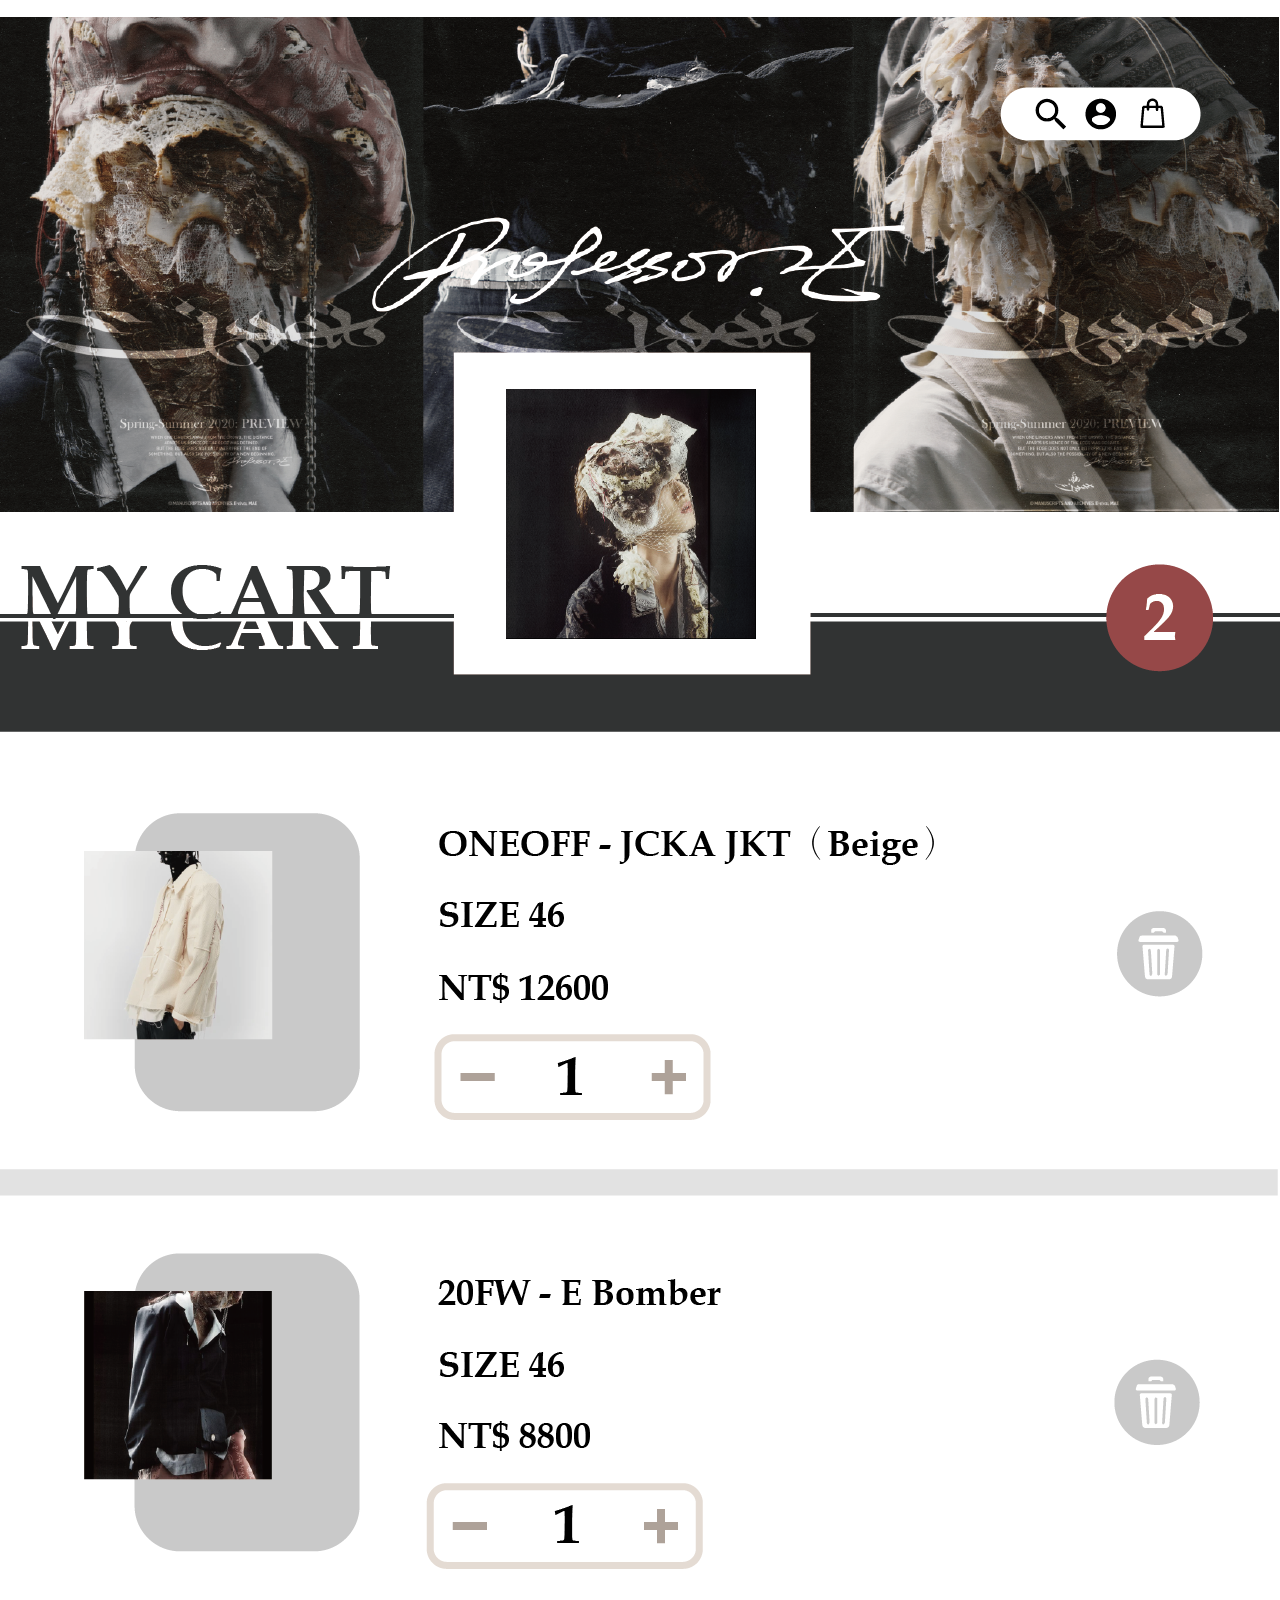
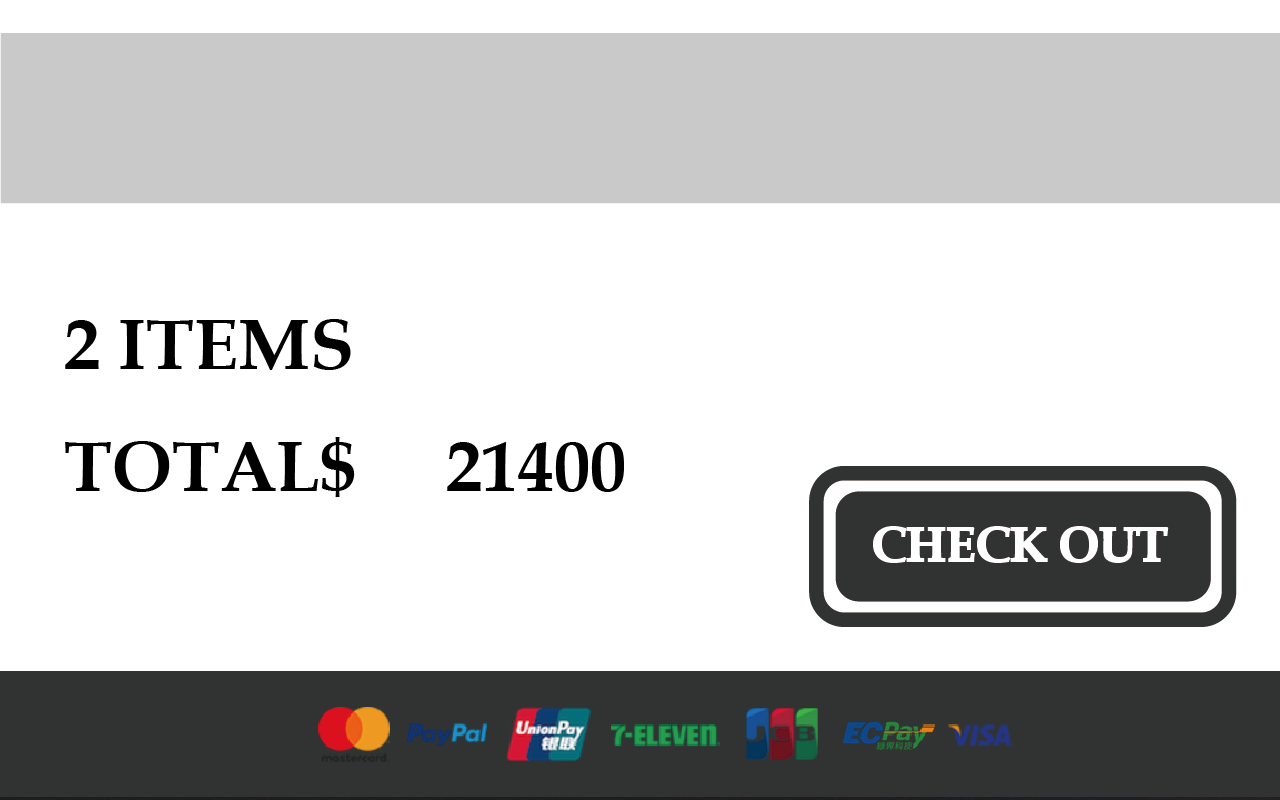
<file: car.html>
<!DOCTYPE html>
<html lang="zh-TW">
<head>
	<meta charset="UTF-8">
	<!-- 手機版縮放 -->
	<meta name="viewport" content="width=device-width, initial-scale=1" >
	<title>Professor.E</title>
	<!-- css連結 -->
	<link rel="stylesheet" href="css/car.css">
	<link rel="stylesheet" href="css/bootstrap.min.css">
	
</head>
<body>
	<main>
		<div class="L">
			<div>
				<img src="img/car1_L.png" alt="bg_L" class="bg_L" width="1292" height="2383">
			</div>
			<div>
				<div class="center"><a class="buttonA_L" href="index.html"><img src="img/shop_button1_L.png" alt="button1_L" width="250" height="250"></a></div>
			</div>
			<div>
				<img src="img/index_toolbar_L.png" alt="toolbar_L" class="toolbar_L" width="201" height="54">
				<div class="hover1"><a href="id.html"><img src="img/index_icon1_L.png" alt="icon1_L" class="icon1_L" width="31" height="32"></a></div>
				<div class="hover2"><a href="car.html"><img src="img/index_icon2_L.png" alt="icon2_L" class="icon2_L" width="25" height="30"></a></div>
			</div>

		</div>
		
		<div class="M">
			<div>
				<img src="img/car1_M.png" alt="bg_M" class="bg_M" width="776" height="1431">
			</div>
			<div>
				<a href="index.html"><img src="img/shop_button1_L.png" alt="all_M" class="button1_M" width="150" height="150"></a>
			</div>
			<div>
				<img src="img/index_toolbar_M.png" alt="toolbar_M" class="toolbar_M" width="154" height="41">
				<div class="hover3"><a href="id.html"><img src="img/index_icon1_M.png" alt="icon1_M" class="icon1_M" width="24" height="25"></a></div>
				<div class="hover4"><a href="car.html"><img src="img/index_icon2_M.png" alt="icon2_M" class="icon2_M" width="19" height="23"></a></div>
			</div>
			
               
		</div>

		<div class="S">
			<div>
				<img src="img/car1_S.png" alt="bg_S" class="bg_S" width="356" height="813">
			</div>
			<div>
				<a href="index.html"><img src="img/shop_button1_L.png" alt="all_S" class="button1_S" width="64" height="64"></a>
			</div>
			<div>
				<img src="img/index_toolbar_S.png" alt="toolbar_S" class="toolbar_S" width="116" height="31">
				<div class="hover5"><a href="id.html"><img src="img/index_icon1_S.png" alt="icon1_S" class="icon1_S" width="19" height="18"></a></div>
				<div class="hover6"><a href="car.html"><img src="img/index_icon2_S.png" alt="icon2_S" class="icon2_S" width="15" height="18"></a></div>
			</div>
                
		</div>
		
	</main>
	<!-- JS連結 -->
	<script src="js/jQuery.js"></script>
	<script src="js/bootstrap.min.js"></script>
	<script src="js/car.js"></script>

	
</body>
<footer>
	
</footer>

</html>
</file>
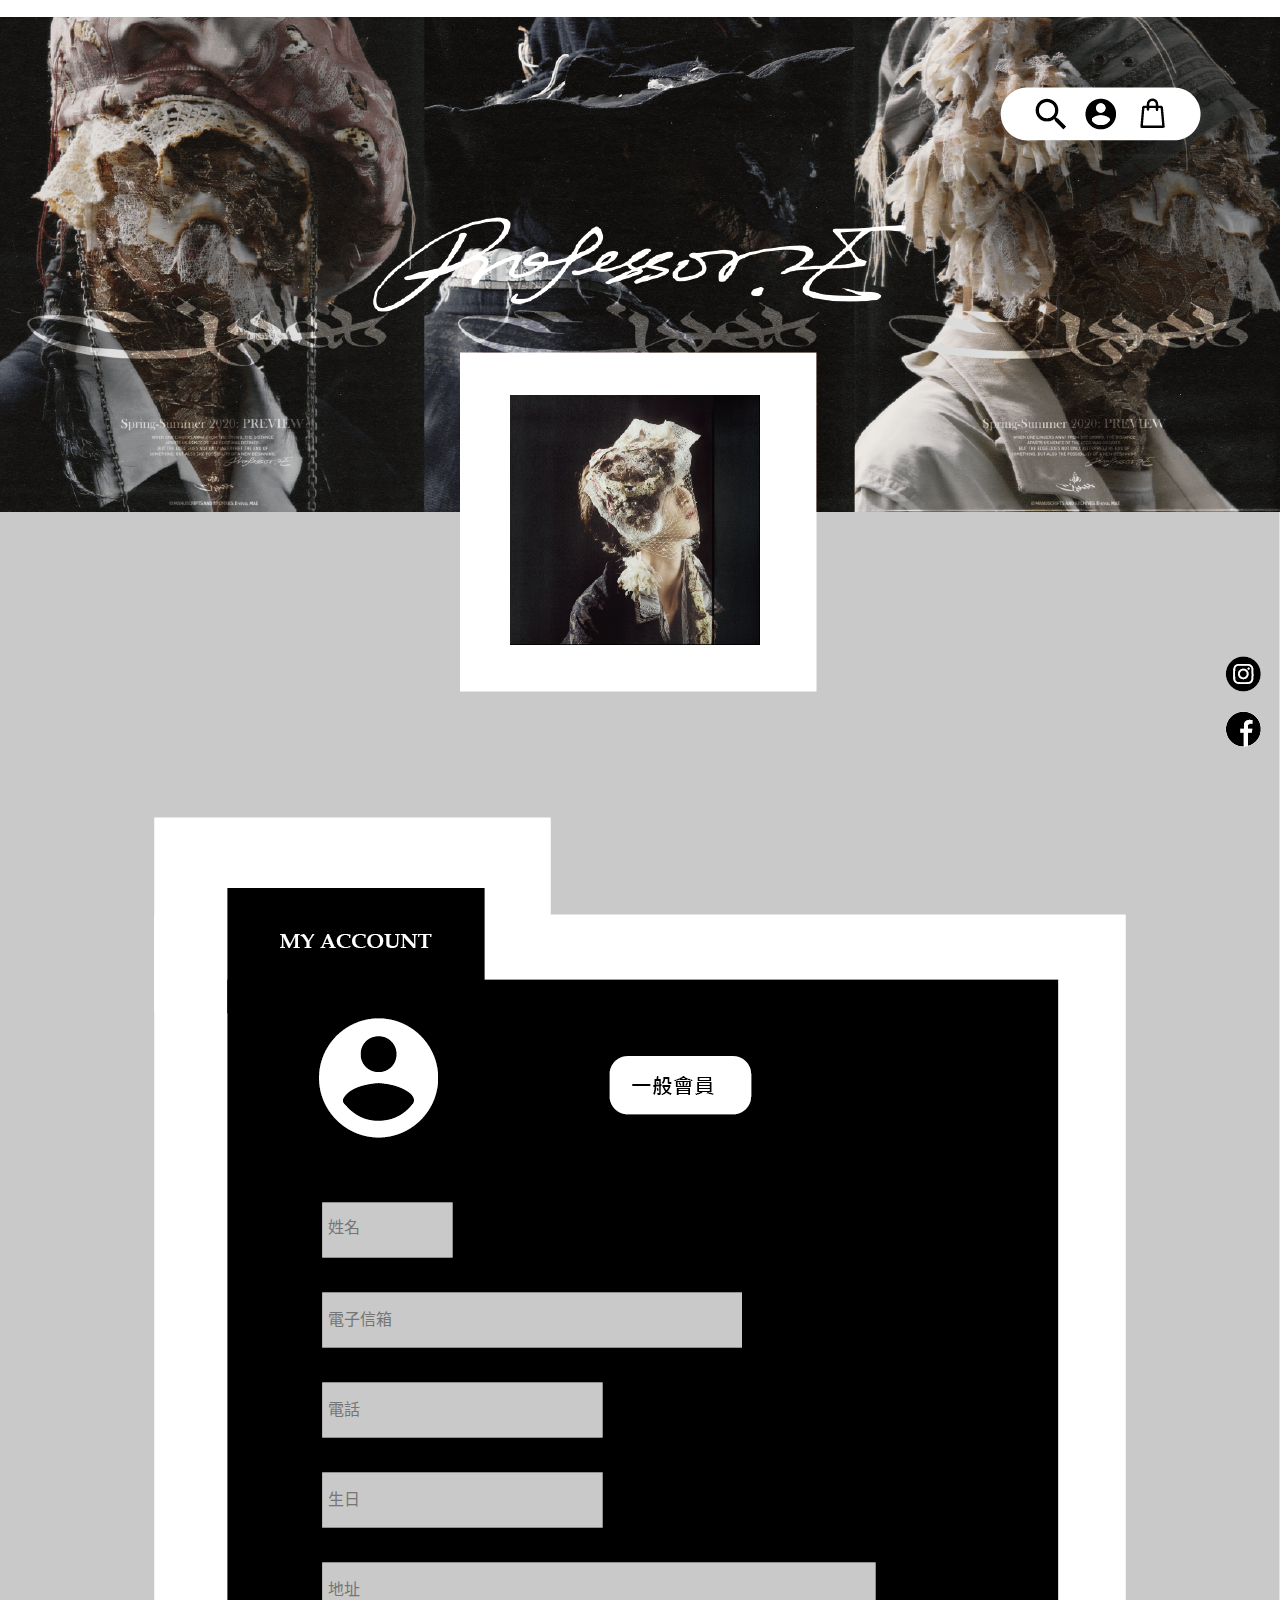
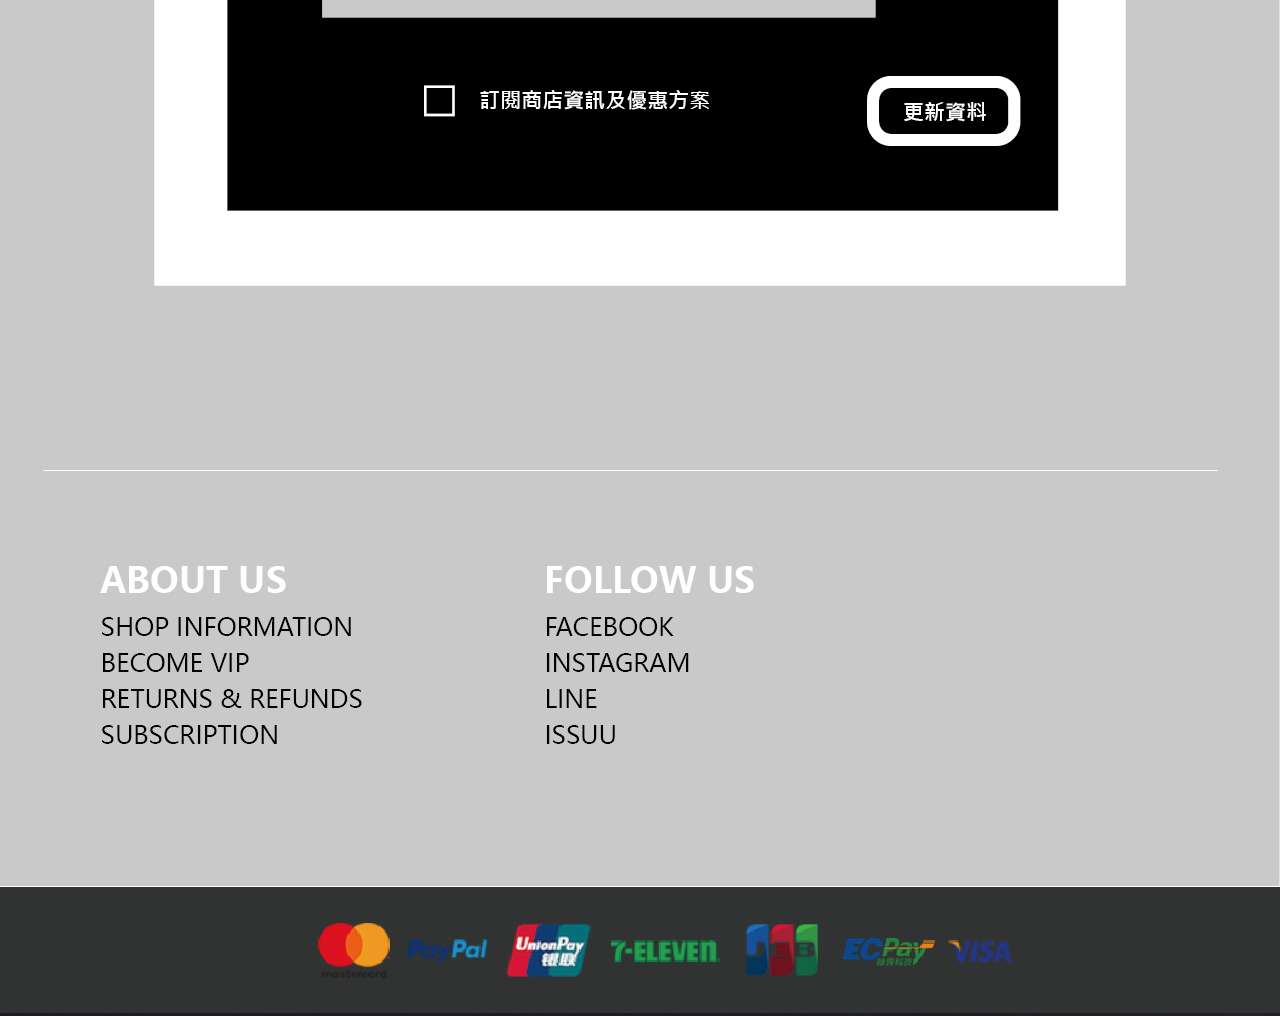
<file: id.html>
<!DOCTYPE html>
<html lang="zh-TW">
<head>
	<meta charset="UTF-8">
	<!-- 手機版縮放 -->
	<meta name="viewport" content="width=device-width, initial-scale=1" >
	<title>Professor.E</title>
	<!-- css連結 -->
	<link rel="stylesheet" href="css/id.css">
	<link rel="stylesheet" href="css/bootstrap.min.css">
	
</head>
<body>
	<main>
		<div class="L">
			<div>
				<img src="img/id1_L.png" alt="bg_L" class="bg_L" width="1292" height="2599">
			</div>
			<div>
				<div class="center"><a class="buttonA_L" href="index.html"><img src="img/shop_button1_L.png" alt="button1_L" width="250" height="250"></a></div>
			</div>
			<div>
				<img src="img/index_toolbar_L.png" alt="toolbar_L" class="toolbar_L" width="201" height="54">
				<div class="hover1"><a href="id.html"><img src="img/index_icon1_L.png" alt="icon1_L" class="icon1_L" width="31" height="32"></a></div>
				<div class="hover2"><a href="car.html"><img src="img/index_icon2_L.png" alt="icon2_L" class="icon2_L" width="25" height="30"></a></div>
			</div>
			
                <img src="img/id_pic1_L.png" alt="pic1" class="pic1_L" width="972" height="1069">
                
			<form>
				<input type="text" name="name" class="name_L" placeholder="姓名">
				<input type="text" name="email" class="email_L" placeholder="電子信箱">
				<input type="text" name="phone" class="phone_L" placeholder="電話">
				<input type="text" name="birth" class="birth_L" placeholder="生日">
				<input type="text" name="address" class="address_L" placeholder="地址">
			</form>
			
		</div>
		
		<div class="M">
			<div>
				<img src="img/id1_M.png" alt="bg_M" class="bg_M" width="776" height="1557">
			</div>
			<div>
				<a href="index.html"><img src="img/shop_button1_L.png" alt="all_M" class="button1_M" width="150" height="150"></a>
			</div>
			<div>
				<img src="img/index_toolbar_M.png" alt="toolbar_M" class="toolbar_M" width="154" height="41">
				<div class="hover3"><a href="id.html"><img src="img/index_icon1_M.png" alt="icon1_M" class="icon1_M" width="24" height="25"></a></div>
				<div class="hover4"><a href="car.html"><img src="img/index_icon2_M.png" alt="icon2_M" class="icon2_M" width="19" height="23"></a></div>
			</div>
			
                <img src="img/id_pic1_M.png" alt="pic1" class="pic1_M" width="584" height="642">
                
			<form>
				<input type="text" name="name" class="name_M" placeholder="姓名">
				<input type="text" name="email" class="email_M" placeholder="電子信箱">
				<input type="text" name="phone" class="phone_M" placeholder="電話">
				<input type="text" name="birth" class="birth_M" placeholder="生日">
				<input type="text" name="address" class="address_M" placeholder="地址">
			</form>
		</div>

		<div class="S">
			<div>
				<img src="img/id1_S.png" alt="bg_S" class="bg_S" width="326" height="813">
			</div>
			<div>
				<a href="index.html"><img src="img/shop_button1_L.png" alt="all_S" class="button1_S" width="64" height="64"></a>
			</div>
			<div>
				<img src="img/index_toolbar_S.png" alt="toolbar_S" class="toolbar_S" width="116" height="31">
				<div class="hover5"><a href="id.html"><img src="img/index_icon1_S.png" alt="icon1_S" class="icon1_S" width="19" height="18"></a></div>
				<div class="hover6"><a href="car.html"><img src="img/index_icon2_S.png" alt="icon2_S" class="icon2_S" width="15" height="18"></a></div>
			</div>
			
                <img src="img/id_pic1_S.png" alt="pic1" class="pic1_S" width="245" height="359">
                
			<form>
				<input type="text" name="name" class="name_S" placeholder="姓名">
				<input type="text" name="email" class="email_S" placeholder="電子信箱">
				<input type="text" name="phone" class="phone_S" placeholder="電話">
				<input type="text" name="birth" class="birth_S" placeholder="生日">
				<input type="text" name="address" class="address_S" placeholder="地址">
			</form>
		</div>
		
	</main>
	<!-- JS連結 -->
	<script src="js/jQuery.js"></script>
	<script src="js/bootstrap.min.js"></script>
	<script src="js/id.js"></script>

	
</body>
<footer>
	
</footer>

</html>
</file>
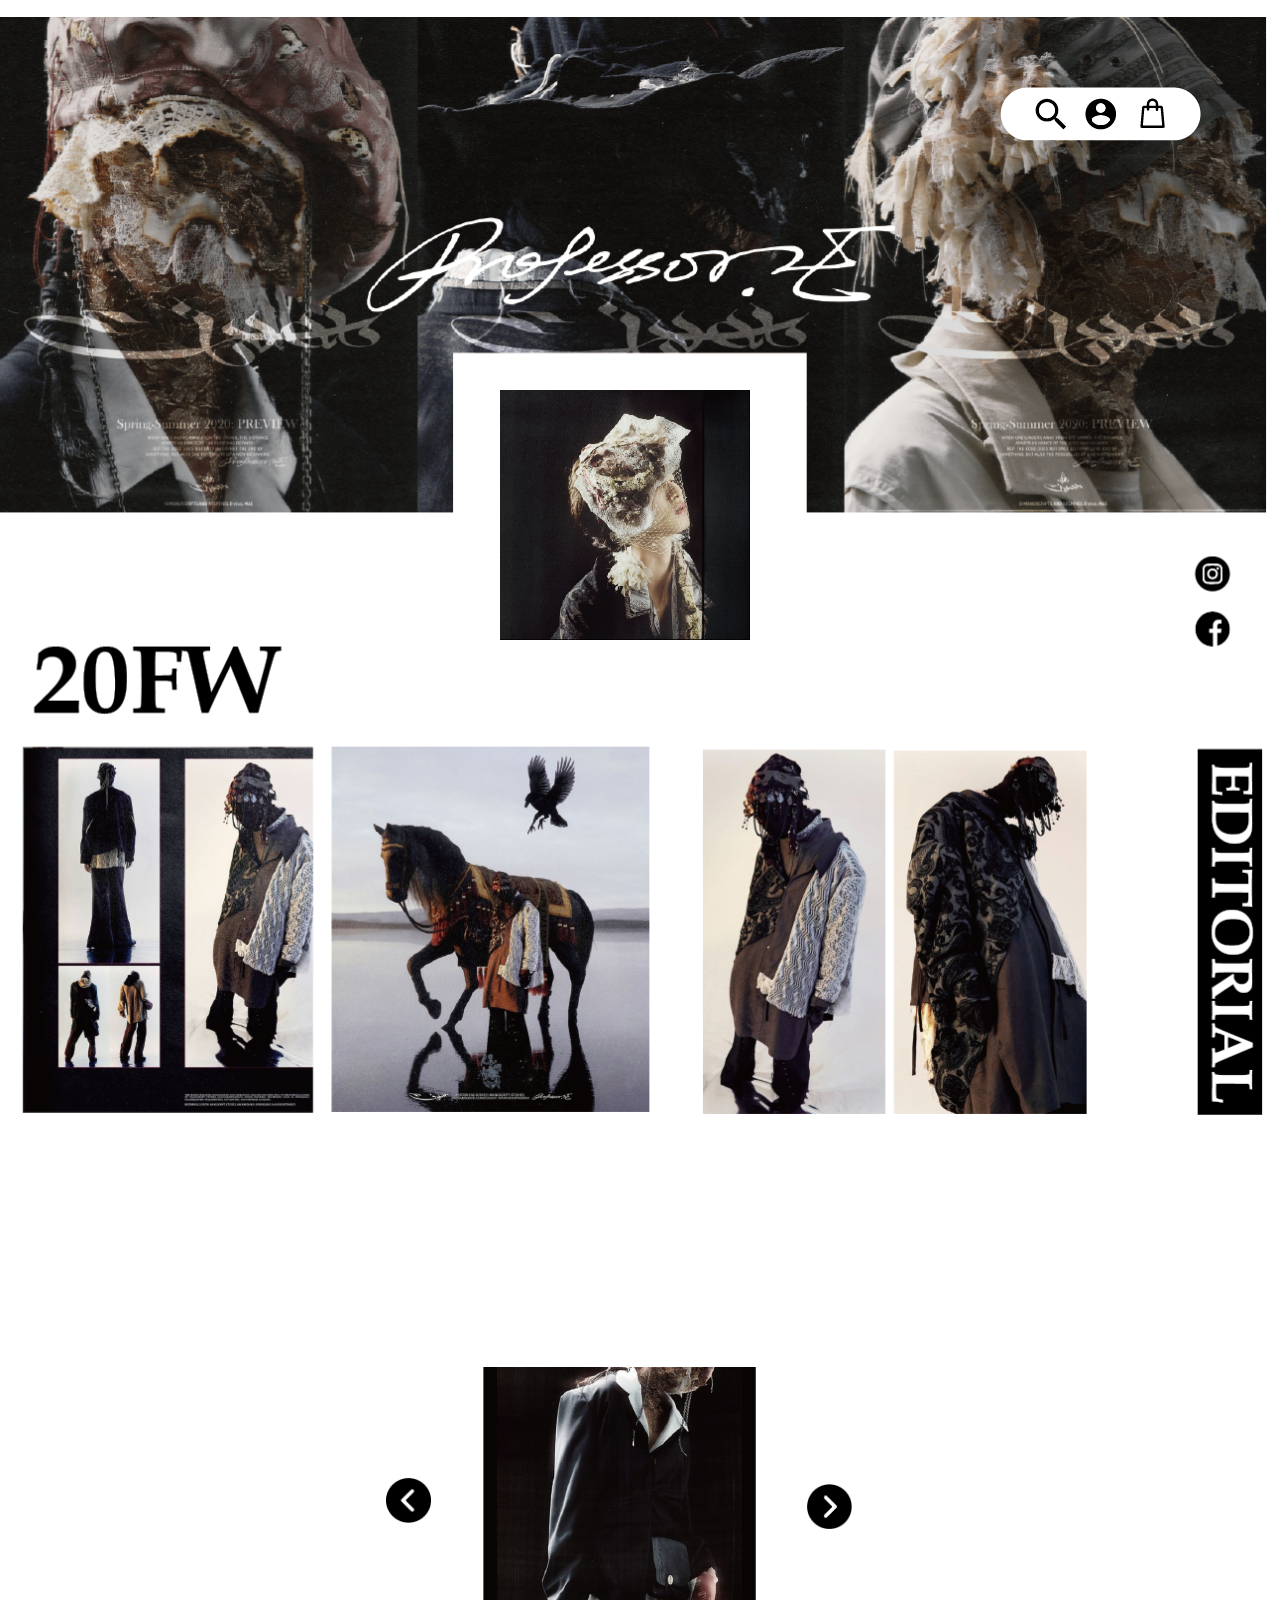
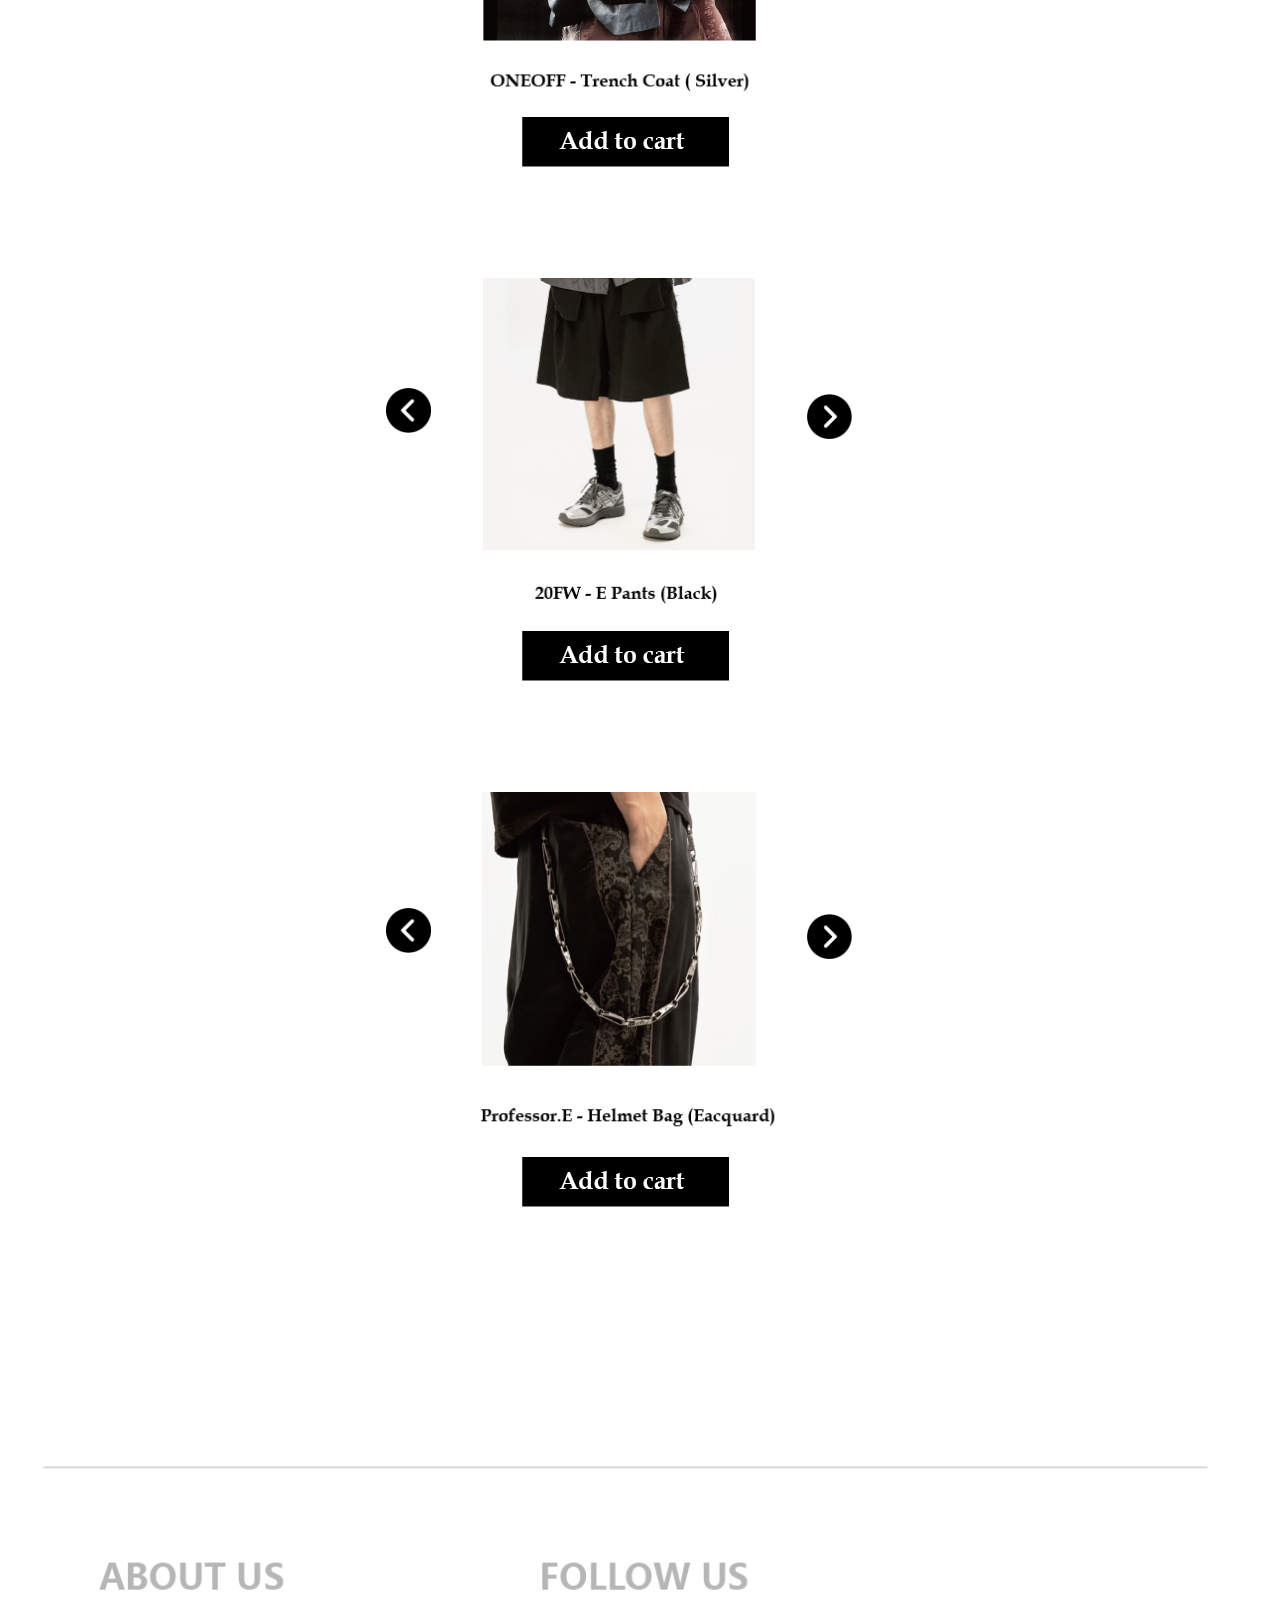
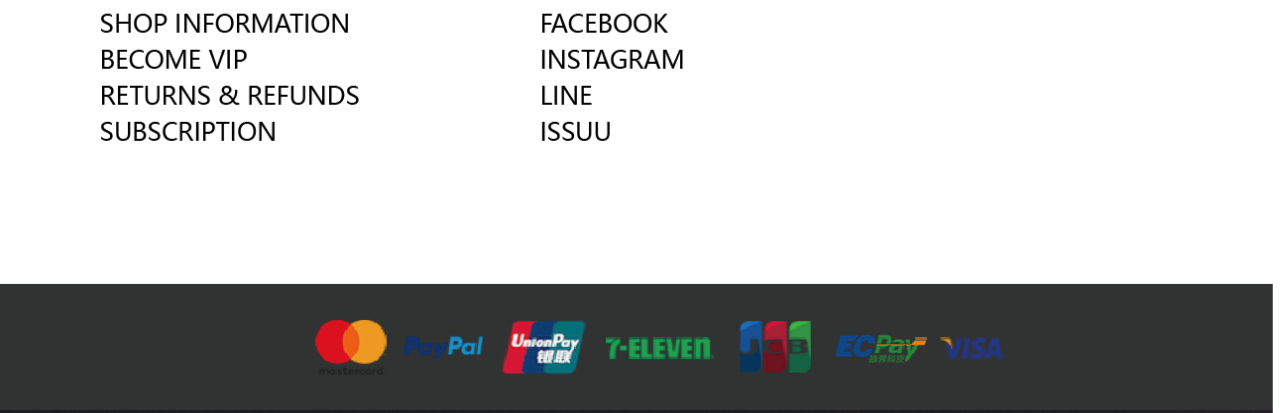
<file: shop.html>
<!DOCTYPE html>
<html lang="zh-TW">
<head>
	<meta charset="UTF-8">
	<!-- 手機版縮放 -->
	<meta name="viewport" content="width=device-width, initial-scale=1" >
	<title>Professor.E</title>
	<!-- css連結 -->
	<link rel="stylesheet" href="css/shop.css">
	<link rel="stylesheet" href="css/bootstrap.min.css">
	
	
</head>
<body>
	<main>
		<div class="L">
			<div>
				<img src="img/shop1_L.png" alt="bg_L" class="bg_L" width="1281" height="3596">
			</div>
			<div>
				
				<div class="center"><a class="buttonA_L" href="index.html"><img src="img/shop_button1_L.png" alt="button1_L" width="250" height="250"></a></div>
				<img src="img/shop_button2_L.png" alt="button2_L" class="button2_L_1" width="207" height="50">
				<img src="img/shop_button2_L.png" alt="button2_L" class="button2_L_2" width="207" height="50">
				<img src="img/shop_button2_L.png" alt="button2_L" class="button2_L_3" width="207" height="50">
			</div>
			<div>
				<img src="img/index_toolbar_L.png" alt="toolbar_L" class="toolbar_L" width="201" height="54">
				<div class="hover1"><a href="id.html"><img src="img/index_icon1_L.png" alt="icon1_L" class="icon1_L" width="31" height="32"></a></div>
				<div class="hover2"><a href="car.html"><img src="img/index_icon2_L.png" alt="icon2_L" class="icon2_L" width="25" height="30"></a></div>
			</div>
			
			<div class="top_place_L">	
				<img class="mySlides" src="img/shop_top1_L.png" alt="top1_L" width="274" height="274">
				<img class="mySlides" src="img/shop_top2_L.png" alt="top2_L" width="274" height="274">
				<img class="mySlides" src="img/shop_top3_L.png" alt="top3_L" width="274" height="274">
				<img class="mySlides" src="img/shop_top4_L.png" alt="top4_L" width="274" height="274">
				<img class="mySlides" src="img/shop_top5_L.png" alt="top5_L" width="274" height="274">
				<img class="mySlides" src="img/shop_top6_L.png" alt="top6_L" width="274" height="274">
				<img class="mySlides" src="img/shop_top7_L.png" alt="top7_L" width="274" height="274">
				<img class="mySlides" src="img/shop_top8_L.png" alt="top8_L" width="274" height="274">
				<img class="mySlides" src="img/shop_top9_L.png" alt="top9_L" width="274" height="274">
				<img class="mySlides" src="img/shop_top10_L.png" alt="top10_L" width="274" height="274">
			</div>

			<div class="bottom_place_L">
				<img class="mySlides2" src="img/shop_bottom1_L.png" alt="bottom1_L" width="274" height="274">
				<img class="mySlides2" src="img/shop_bottom2_L.png" alt="bottom2_L" width="274" height="274">
				<img class="mySlides2" src="img/shop_bottom3_L.png" alt="bottom3_L" width="274" height="274">
				<img class="mySlides2" src="img/shop_bottom4_L.png" alt="bottom4_L" width="274" height="274">
				<img class="mySlides2" src="img/shop_bottom5_L.png" alt="bottom5_L" width="274" height="274">
				<img class="mySlides2" src="img/shop_bottom6_L.png" alt="bottom6_L" width="274" height="274">
				<img class="mySlides2" src="img/shop_bottom7_L.png" alt="bottom7_L" width="274" height="274">
				<img class="mySlides2" src="img/shop_bottom8_L.png" alt="bottom8_L" width="274" height="274">
				<img class="mySlides2" src="img/shop_bottom9_L.png" alt="bottom9_L" width="274" height="274">
				<img class="mySlides2" src="img/shop_bottom10_L.png" alt="bottom10_L" width="274" height="274">	
			</div>
			  
			<div class="accessory_place_L">
				<img class="mySlides7" src="img/shop_accessory1_L.png" alt="accessory1_L" width="274" height="274">
				<img class="mySlides7" src="img/shop_accessory2_L.png" alt="accessory2_L" width="274" height="274">
				<img class="mySlides7" src="img/shop_accessory3_L.png" alt="accessory3_L" width="274" height="274">
				<img class="mySlides7" src="img/shop_accessory4_L.png" alt="accessory4_L" width="274" height="274">
				<img class="mySlides7" src="img/shop_accessory5_L.png" alt="accessory5_L" width="274" height="274">
				<img class="mySlides7" src="img/shop_accessory6_L.png" alt="accessory6_L" width="274" height="274">
				<img class="mySlides7" src="img/shop_accessory7_L.png" alt="accessory7_L" width="274" height="274">
				<img class="mySlides7" src="img/shop_accessory8_L.png" alt="accessory8_L" width="274" height="274">
				<img class="mySlides7" src="img/shop_accessory9_L.png" alt="accessory9_L" width="274" height="274">
			</div>

			<div class="buttons_L">
				<button type="button" class="button3_L" onclick="plusDivs(1)" style="width:45px;height:145x;outline:none;"><img src="img/shop_button3_L.png" alt="button3_L" width="45" height="45"></button>
			</div>
			<div class="buttons_L">
				<button type="button" class="button4_L" onclick="plusDivs(-1)" style="width:45px;height:45px;outline:none;"><img src="img/shop_button4_L.png" alt="button4_L" width="45" height="45"></button>
			</div>
			<div class="buttons_L">
				<button type="button" class="button5_L" onclick="plusDivs2(1)" style="width:45px;height:145x;outline:none;"><img src="img/shop_button3_L.png" alt="button5_L" width="45" height="45"></button>
			</div>
			<div class="buttons_L">
				<button type="button" class="button6_L" onclick="plusDivs2(-1)" style="width:45px;height:45px;outline:none;"><img src="img/shop_button4_L.png" alt="button6_L" width="45" height="45"></button>
			</div>
			<div class="buttons_L">
				<button type="button" class="button7_L" onclick="plusDivs3(1)" style="width:45px;height:45px;outline:none;"><img src="img/shop_button3_L.png" alt="button7_L" width="45" height="45"></button>
			</div>
			<div class="buttons_L">
				<button type="button" class="button8_L" onclick="plusDivs3(-1)" style="width:45px;height:45px;outline:none;"><img src="img/shop_button4_L.png" alt="button8_L" width="45" height="45"></button>
			</div>

			
		</div>
		
		<div class="M">
			<div>
				<img src="img/shop1_M.png" alt="bg_M" class="bg_M" width="775" height="2156">
			</div>
			<div>
				<a href="index.html"><img src="img/shop_button1_L.png" alt="all_M" class="button1_M" width="150" height="150"></a>
				<img src="img/shop_button2_L.png" alt="button2_L" class="button2_M_1" width="152" height="37">
				<img src="img/shop_button2_L.png" alt="button2_L" class="button2_M_2" width="152" height="37">
				<img src="img/shop_button2_L.png" alt="button2_L" class="button2_M_3" width="152" height="37">
			</div>
			<div>
				<img src="img/index_toolbar_M.png" alt="toolbar_M" class="toolbar_M" width="154" height="41">
				<div class="hover3"><a href="id.html"><img src="img/index_icon1_M.png" alt="icon1_M" class="icon1_M" width="24" height="25"></a></div>
				<div class="hover4"><a href="car.html"><img src="img/index_icon2_M.png" alt="icon2_M" class="icon2_M" width="19" height="23"></a></div>
			</div>
			
			
			
			<div class="top_place_M">	
				<img class="mySlides3" src="img/shop_top1_L.png" alt="top3_M" width="165" height="165">
				<img class="mySlides3" src="img/shop_top2_L.png" alt="top2_M" width="165" height="165">
				<img class="mySlides3" src="img/shop_top3_L.png" alt="top1_M" width="165" height="165">
				<img class="mySlides3" src="img/shop_top4_L.png" alt="top1_M" width="165" height="165">
				<img class="mySlides3" src="img/shop_top5_L.png" alt="top1_M" width="165" height="165">
				<img class="mySlides3" src="img/shop_top6_L.png" alt="top1_M" width="165" height="165">
				<img class="mySlides3" src="img/shop_top7_L.png" alt="top1_M" width="165" height="165">
				<img class="mySlides3" src="img/shop_top8_L.png" alt="top1_M" width="165" height="165">
				<img class="mySlides3" src="img/shop_top9_L.png" alt="top1_M" width="165" height="165">
				<img class="mySlides3" src="img/shop_top10_L.png" alt="top1_M" width="165" height="165">

			</div>

			<div class="bottom_place_M">
				<img class="mySlides4" src="img/shop_bottom1_L.png" alt="bottom1_M" width="165" height="165">
				<img class="mySlides4" src="img/shop_bottom2_L.png" alt="bottom2_M" width="165" height="165">
				<img class="mySlides4" src="img/shop_bottom3_L.png" alt="bottom3_M" width="165" height="165">
				<img class="mySlides4" src="img/shop_bottom4_L.png" alt="bottom3_M" width="165" height="165">
				<img class="mySlides4" src="img/shop_bottom5_L.png" alt="bottom3_M" width="165" height="165">
				<img class="mySlides4" src="img/shop_bottom6_L.png" alt="bottom3_M" width="165" height="165">
				<img class="mySlides4" src="img/shop_bottom7_L.png" alt="bottom3_M" width="165" height="165">
				<img class="mySlides4" src="img/shop_bottom8_L.png" alt="bottom3_M" width="165" height="165">
				<img class="mySlides4" src="img/shop_bottom9_L.png" alt="bottom3_M" width="165" height="165">
				<img class="mySlides4" src="img/shop_bottom10_L.png" alt="bottom3_M" width="165" height="165">
			</div>
			  
			<div class="accessory_place_M">
				<img class="mySlides8" src="img/shop_accessory1_L.png" alt="accessory1_M" width="165" height="165">
				<img class="mySlides8" src="img/shop_accessory2_L.png" alt="accessory2_M" width="165" height="165">
				<img class="mySlides8" src="img/shop_accessory3_L.png" alt="accessory3_M" width="165" height="165">
				<img class="mySlides8" src="img/shop_accessory4_L.png" alt="accessory4_M" width="165" height="165">
				<img class="mySlides8" src="img/shop_accessory5_L.png" alt="accessory5_M" width="165" height="165">
				<img class="mySlides8" src="img/shop_accessory6_L.png" alt="accessory6_M" width="165" height="165">
				<img class="mySlides8" src="img/shop_accessory7_L.png" alt="accessory7_M" width="165" height="165">
				<img class="mySlides8" src="img/shop_accessory8_L.png" alt="accessory8_M" width="165" height="165">
				<img class="mySlides8" src="img/shop_accessory9_L.png" alt="accessory9_M" width="165" height="165">
			</div>
			<div class="buttons_M">
				<button type="button" class="button3_M" onclick="plusDivs(1)" style="width:45px;height:45x;outline:none;"><img src="img/shop_button3_L.png" alt="button1_M" width="45" height="45"></button>
				<button type="button" class="button4_M" onclick="plusDivs(-1)" style="width:45px;height:45x;outline:none;"><img src="img/shop_button4_L.png" alt="button2_M" width="45" height="45"></button>
				<button type="button" class="button5_M" onclick="plusDivs2(1)" style="width:45px;height:45x;outline:none;"><img src="img/shop_button3_L.png" alt="button5_M" width="45" height="45"></button>
				<button type="button" class="button6_M" onclick="plusDivs2(-1)" style="width:45px;height:45px;outline:none;"><img src="img/shop_button4_L.png" alt="button6_M" width="45" height="45"></button>
				<button type="button" class="button7_M" onclick="plusDivs3(1)" style="width:45px;height:45px;outline:none;"><img src="img/shop_button3_L.png" alt="button7_M" width="45" height="45"></button>
				<button type="button" class="button8_M" onclick="plusDivs3(-1)" style="width:45px;height:45px;outline:none;"><img src="img/shop_button4_L.png" alt="button8_M" width="45" height="45"></button>
			</div>
		</div>

		<div class="S">
			<div>
				<img src="img/shop1_S.png" alt="bg_S" class="bg_S" width="325" height="1284">
			</div>
			<div>
				<a href="index.html"><img src="img/shop_button1_L.png" alt="all_S" class="button1_S" width="64" height="64"></a>
				<img src="img/shop_button2_L.png" alt="button2_S" class="button2_S_1" width="132" height="32">
				<img src="img/shop_button2_L.png" alt="button2_S" class="button2_S_2" width="132" height="32">
				<img src="img/shop_button2_L.png" alt="button2_S" class="button2_S_3" width="132" height="32">
			</div>
			<div>
				<img src="img/index_toolbar_S.png" alt="toolbar_S" class="toolbar_S" width="116" height="31">
				<div class="hover5"><a href="id.html"><img src="img/index_icon1_S.png" alt="icon1_S" class="icon1_S" width="19" height="18"></a></div>
				<div class="hover6"><a href="car.html"><img src="img/index_icon2_S.png" alt="icon2_S" class="icon2_S" width="15" height="18"></a></div>
			</div>
			
			
			
			<div class="top_place_S">	
				<img class="mySlides5" src="img/shop_top1_L.png" alt="top3_M" width="106" height="106">
				<img class="mySlides5" src="img/shop_top2_L.png" alt="top2_M" width="106" height="106">
				<img class="mySlides5" src="img/shop_top3_L.png" alt="top1_M" width="106" height="106">
				<img class="mySlides5" src="img/shop_top4_L.png" alt="top1_M" width="106" height="106">
				<img class="mySlides5" src="img/shop_top5_L.png" alt="top1_M" width="106" height="106">
				<img class="mySlides5" src="img/shop_top6_L.png" alt="top1_M" width="106" height="106">
				<img class="mySlides5" src="img/shop_top7_L.png" alt="top1_M" width="106" height="106">
				<img class="mySlides5" src="img/shop_top8_L.png" alt="top1_M" width="106" height="106">
				<img class="mySlides5" src="img/shop_top9_L.png" alt="top1_M" width="106" height="106">
				<img class="mySlides5" src="img/shop_top10_L.png" alt="top1_M" width="106" height="106">

			</div>

			<div class="bottom_place_S">
				<img class="mySlides6" src="img/shop_bottom1_L.png" alt="bottom1_M" width="106" height="106">
				<img class="mySlides6" src="img/shop_bottom2_L.png" alt="bottom2_M" width="106" height="106">
				<img class="mySlides6" src="img/shop_bottom3_L.png" alt="bottom3_M" width="106" height="106">
				<img class="mySlides6" src="img/shop_bottom4_L.png" alt="bottom3_M" width="106" height="106">
				<img class="mySlides6" src="img/shop_bottom5_L.png" alt="bottom3_M" width="106" height="106">
				<img class="mySlides6" src="img/shop_bottom6_L.png" alt="bottom3_M" width="106" height="106">
				<img class="mySlides6" src="img/shop_bottom7_L.png" alt="bottom3_M" width="106" height="106">
				<img class="mySlides6" src="img/shop_bottom8_L.png" alt="bottom3_M" width="106" height="106">
				<img class="mySlides6" src="img/shop_bottom9_L.png" alt="bottom3_M" width="106" height="106">
				<img class="mySlides6" src="img/shop_bottom10_L.png" alt="bottom3_M" width="106" height="106">
			</div>
			  
			<div class="accessory_place_S">
				<img class="mySlides9" src="img/shop_accessory1_L.png" alt="accessory1_M" width="106" height="106">
				<img class="mySlides9" src="img/shop_accessory2_L.png" alt="accessory2_M" width="106" height="106">
				<img class="mySlides9" src="img/shop_accessory3_L.png" alt="accessory3_M" width="106" height="106">
				<img class="mySlides9" src="img/shop_accessory4_L.png" alt="accessory4_M" width="106" height="106">
				<img class="mySlides9" src="img/shop_accessory5_L.png" alt="accessory5_M" width="106" height="106">
				<img class="mySlides9" src="img/shop_accessory6_L.png" alt="accessory6_M" width="106" height="106">
				<img class="mySlides9" src="img/shop_accessory7_L.png" alt="accessory7_M" width="106" height="106">
				<img class="mySlides9" src="img/shop_accessory8_L.png" alt="accessory8_M" width="106" height="106">
				<img class="mySlides9" src="img/shop_accessory9_L.png" alt="accessory9_M" width="106" height="106">
			</div>
			<div class="buttons_S">
				<button type="button" class="button3_S" onclick="plusDivs(1)" style="width:45px;height:45x;outline:none;"><img src="img/shop_button3_L.png" alt="button1_M" width="30" height="30"></button>
				<button type="button" class="button4_S" onclick="plusDivs(-1)" style="width:45px;height:45x;outline:none;"><img src="img/shop_button4_L.png" alt="button2_M" width="30" height="30"></button>
				<button type="button" class="button5_S" onclick="plusDivs2(1)" style="width:45px;height:45x;outline:none;"><img src="img/shop_button3_L.png" alt="button5_M" width="30" height="30"></button>
				<button type="button" class="button6_S" onclick="plusDivs2(-1)" style="width:45px;height:45px;outline:none;"><img src="img/shop_button4_L.png" alt="button6_M" width="30" height="30"></button>
				<button type="button" class="button7_S" onclick="plusDivs3(1)" style="width:45px;height:45px;outline:none;"><img src="img/shop_button3_L.png" alt="button7_M" width="30" height="30"></button>
				<button type="button" class="button8_S" onclick="plusDivs3(-1)" style="width:45px;height:45px;outline:none;"><img src="img/shop_button4_L.png" alt="button8_M" width="30" height="30"></button>
			</div>
		</div>
		
	</main>
	<!-- JS連結 -->
	<script src="js/jQuery.js"></script>
	<script src="js/bootstrap.min.js"></script>
	<script src="js/shop.js"></script>

	
</body>
<footer>
	
</footer>

</html>
</file>
<file: css/car.css>
html, body, div, span, applet, object, iframe,
h1, h2, h3, h4, h5, h6, p, blockquote, pre,
a, abbr, acronym, address, big, cite, code,
del, dfn, em, img, ins, kbd, q, s, samp,
small, strike, strong, sub, sup, tt, var,
b, u, i, center,
dl, dt, dd, ol, ul, li,
fieldset, form, label, legend,
table, caption, tbody, tfoot, thead, tr, th, td,
article, aside, canvas, details, embed, 
figure, figcaption, footer, header, hgroup, 
menu, nav, output, ruby, section, summary,
time, mark, audio, video {
	margin: 0;
	padding: 0;
	border: 0;
	font-size: 100%;
	font: inherit;
	vertical-align: baseline;
}
@media (min-width: 981px) {
    .L {
		display: inline-block;
	}
	.M {
		display: none;
	}
	.S {
		display: none;
	}
}

@media (min-width: 421px) and (max-width: 980px) {
    .L {
		display: none;
	}
	.M {
		display: inline-block;
	}
	.S {
		display: none;
	}
} 

@media (max-width: 420px) {
    .L {
		display: none;
	}
	.M {
		display: none;
	}
	.S {
		display: inline-block;
	}
} 

html{
	width: 100%;
}

* {
	box-sizing: border-box;
}

main {
	display: flex;
}

.bg_L {
	display: flex;
	position: absolute;
	margin-left: calc(50% - 648px);
	
}

.toolbar_L {
	position: fixed;
	z-index: 3;
	margin-left: calc(100% - 280px);
	margin-top: 70px;
}

.icon1_L {
	position: fixed;
	z-index: 4;
	margin-left: calc(100% - 195px);
	margin-top: 81px;
}
.icon2_L {
	position: fixed;
	z-index: 4;
	margin-left: calc(100% - 140px);
	margin-top: 81px;
}

.button1_L {
    position: absolute;
	margin-top: 372px;
	margin-left: calc(50% - 132px);
}

.center {
	
	position: absolute;
	left: 50%;
	
	
  }
  
  .buttonA_L {
	z-index: 5;
	
	margin-top: 372px;
	margin-left: -134px;
	color: #fff;
	text-decoration: none;
	background-color: #000;
	
	border-radius: 0px;
	font-weight: 800;
	font-size: 24px;
	font-family: serif;
	text-transform: uppercase;
	text-rendering: optimizeLegibility;
	-webkit-font-smoothing: antialiased;
	display: inline-block;
  }

/*M*/
.bg_M {
	display: flex;
	position: absolute;
	margin-left: calc(50% - 384px);
	
}

.toolbar_M {
	position: fixed;
	z-index: 3;
	margin-left: calc(100% - 190px);
	margin-top: 38px;
}

.icon1_M {
	position: fixed;
	z-index: 3;
	margin-left: calc(100% - 124px);
	margin-top: 46px;
}
.icon2_M {
	position: fixed;
	z-index: 3;
	margin-left: calc(100% - 80px);
	margin-top: 46px;
}

.button1_M {
    position: absolute;
	margin-top: 222px;
	margin-left: calc(50% - 74px);
}
/*S*/


.bg_S {
	display: flex;
	position: absolute;
	margin-left: calc(50% - 197px);
	
}

.toolbar_S {
	position: fixed;
	z-index: 3;
	margin-left: calc(100% - 190px);
	margin-top: 38px;
}

.icon1_S {
	position: fixed;
	z-index: 3;
	margin-left: calc(100% - 140px);
	margin-top: 44px;
}
.icon2_S {
	position: fixed;
	z-index: 3;
	margin-left: calc(100% - 106px);
	margin-top: 44px;
}

.button1_S {
	position: absolute;
	
	margin-top: 92px;
	margin-left: calc(50% - 62px);
}
</file>
<file: css/id.css>
html, body, div, span, applet, object, iframe,
h1, h2, h3, h4, h5, h6, p, blockquote, pre,
a, abbr, acronym, address, big, cite, code,
del, dfn, em, img, ins, kbd, q, s, samp,
small, strike, strong, sub, sup, tt, var,
b, u, i, center,
dl, dt, dd, ol, ul, li,
fieldset, form, label, legend,
table, caption, tbody, tfoot, thead, tr, th, td,
article, aside, canvas, details, embed, 
figure, figcaption, footer, header, hgroup, 
menu, nav, output, ruby, section, summary,
time, mark, audio, video {
	margin: 0;
	padding: 0;
	border: 0;
	font-size: 100%;
	font: inherit;
	vertical-align: baseline;
}
@media (min-width: 981px) {
    .L {
		display: inline-block;
	}
	.M {
		display: none;
	}
	.S {
		display: none;
	}
}

@media (min-width: 421px) and (max-width: 980px) {
    .L {
		display: none;
	}
	.M {
		display: inline-block;
	}
	.S {
		display: none;
	}
} 

@media (max-width: 420px) {
    .L {
		display: none;
	}
	.M {
		display: none;
	}
	.S {
		display: inline-block;
	}
} 

html{
	width: 100%;
}

* {
	box-sizing: border-box;
}

main {
	display: flex;
}

.bg_L {
	display: flex;
	position: absolute;
	margin-left: calc(50% - 648px);
	
}

.toolbar_L {
	position: fixed;
	z-index: 3;
	margin-left: calc(100% - 280px);
	margin-top: 70px;
}

.icon1_L {
	position: fixed;
	z-index: 4;
	margin-left: calc(100% - 195px);
	margin-top: 81px;
}
.icon2_L {
	position: fixed;
	z-index: 4;
	margin-left: calc(100% - 140px);
	margin-top: 81px;
}

.button1_L {
    position: absolute;
	margin-top: 382px;
	margin-left: calc(50% - 128px);
}

.pic1_L {
    position: absolute;
    z-index: 2;
    left: 50%;
	margin-left: -486px;
	margin-top: 800px;
}

.name_L {
	position: absolute;
	border: none;
	outline: none;
	background: none;
	z-index: 3;
	margin-left: calc(50% - 314px);
	margin-top: 1198px;
	
}
.email_L {
	position: absolute;
	border: none;
	outline: none;
	background: none;
	z-index: 3;
	margin-left: calc(50% - 314px);
	margin-top: 1290px;
	
}
.phone_L {
	position: absolute;
	border: none;
	outline: none;
	background: none;
	z-index: 3;
	margin-left: calc(50% - 314px);
	margin-top: 1380px;
	
}
.birth_L {
	position: absolute;
	border: none;
	outline: none;
	background: none;
	z-index: 3;
	margin-left: calc(50% - 314px);
	margin-top: 1470px;
	
}
.address_L {
	position: absolute;
	border: none;
	outline: none;
	background: none;
	z-index: 3;
	margin-left: calc(50% - 314px);
	margin-top: 1560px;
	
}

.center {
	
	position: absolute;
	left: 50%;
	
	
  }
  
  .buttonA_L {
	z-index: 5;
	
	margin-top: 378px;
	margin-left: -130px;
	color: #fff;
	text-decoration: none;
	background-color: #000;
	
	border-radius: 0px;
	font-weight: 800;
	font-size: 24px;
	font-family: serif;
	text-transform: uppercase;
	text-rendering: optimizeLegibility;
	-webkit-font-smoothing: antialiased;
	display: inline-block;
  }

/*M*/
.bg_M {
	display: flex;
	position: absolute;
	margin-left: calc(50% - 384px);
	
}

.toolbar_M {
	position: fixed;
	z-index: 3;
	margin-left: calc(100% - 190px);
	margin-top: 38px;
}

.icon1_M {
	position: fixed;
	z-index: 3;
	margin-left: calc(100% - 124px);
	margin-top: 46px;
}
.icon2_M {
	position: fixed;
	z-index: 3;
	margin-left: calc(100% - 80px);
	margin-top: 46px;
}

.button1_M {
	position: absolute;
	
	margin-top: 226px;
	margin-left: calc(50% - 70px);
}

.pic1_M {
    position: absolute;
    z-index: 2;
    left: 50%;
	margin-left: -292px;
	margin-top: 470px;
}

.name_M {
	position: absolute;
	border: none;
	outline: none;
	background: none;
	z-index: 3;
	margin-left: calc(50% - 186px);
	margin-top: 702px;
	
}
.email_M {
	position: absolute;
	border: none;
	outline: none;
	background: none;
	z-index: 3;
	margin-left: calc(50% - 186px);
	margin-top: 758px;
	
}
.phone_M {
	position: absolute;
	border: none;
	outline: none;
	background: none;
	z-index: 3;
	margin-left: calc(50% - 186px);
	margin-top: 812px;
	
}
.birth_M {
	position: absolute;
	border: none;
	outline: none;
	background: none;
	z-index: 3;
	margin-left: calc(50% - 186px);
	margin-top: 866px;
	
}
.address_M {
	position: absolute;
	border: none;
	outline: none;
	background: none;
	z-index: 3;
	margin-left: calc(50% - 186px);
	margin-top: 920px;
	
}
/*S*/


.bg_S {
	display: flex;
	position: absolute;
	margin-left: calc(50% - 197px);
	
}

.toolbar_S {
	position: fixed;
	z-index: 3;
	margin-left: calc(100% - 190px);
	margin-top: 38px;
}

.icon1_S {
	position: fixed;
	z-index: 3;
	margin-left: calc(100% - 140px);
	margin-top: 44px;
}
.icon2_S {
	position: fixed;
	z-index: 3;
	margin-left: calc(100% - 106px);
	margin-top: 44px;
}

.button1_S {
	position: absolute;
	
	margin-top: 94px;
	margin-left: calc(50% - 62px);
}

.pic1_S {
    position: absolute;
    z-index: 2;
    left: 50%;
	margin-left: -156px;
	margin-top: 208px;
}

.name_S {
	position: absolute;
	border: none;
	outline: none;
	background: none;
	z-index: 3;
	margin-left: calc(50% - 112px);
	margin-top: 318px;
	
}
.email_S {
	position: absolute;
	border: none;
	outline: none;
	background: none;
	z-index: 3;
	margin-left: calc(50% - 112px);
	margin-top: 346px;
	
}
.phone_S {
	position: absolute;
	border: none;
	outline: none;
	background: none;
	z-index: 3;
	margin-left: calc(50% - 112px);
	margin-top: 374px;
	
}
.birth_S {
	position: absolute;
	border: none;
	outline: none;
	background: none;
	z-index: 3;
	margin-left: calc(50% - 112px);
	margin-top: 402px;
	
}
.address_S {
	position: absolute;
	border: none;
	outline: none;
	background: none;
	z-index: 3;
	margin-left: calc(50% - 112px);
	margin-top: 430px;
	
}
</file>
<file: css/shop.css>
html, body, div, span, applet, object, iframe,
h1, h2, h3, h4, h5, h6, p, blockquote, pre,
a, abbr, acronym, address, big, cite, code,
del, dfn, em, img, ins, kbd, q, s, samp,
small, strike, strong, sub, sup, tt, var,
b, u, i, center,
dl, dt, dd, ol, ul, li,
fieldset, form, label, legend,
table, caption, tbody, tfoot, thead, tr, th, td,
article, aside, canvas, details, embed, 
figure, figcaption, footer, header, hgroup, 
menu, nav, output, ruby, section, summary,
time, mark, audio, video {
	margin: 0;
	padding: 0;
	border: 0;
	font-size: 100%;
	font: inherit;
	vertical-align: baseline;
}
@media (min-width: 981px) {
    .L {
		display: inline-block;
	}
	.M {
		display: none;
	}
	.S {
		display: none;
	}
}

@media (min-width: 421px) and (max-width: 980px) {
    .L {
		display: none;
	}
	.M {
		display: inline-block;
	}
	.S {
		display: none;
	}
} 

@media (max-width: 420px) {
    .L {
		display: none;
	}
	.M {
		display: none;
	}
	.S {
		display: inline-block;
	}
} 

html{
	width: 100%;
}

* {
	box-sizing: border-box;
}

main {
	display: flex;
}

.bg_L {
	display: flex;
	position: absolute;
	margin-left: calc(50% - 648px);
	
}

.toolbar_L {
	position: fixed;
	z-index: 3;
	margin-left: calc(100% - 280px);
	margin-top: 70px;
}

.icon1_L {
	position: fixed;
	z-index: 4;
	margin-left: calc(100% - 195px);
	margin-top: 81px;
}
.icon2_L {
	position: fixed;
	z-index: 4;
	margin-left: calc(100% - 140px);
	margin-top: 81px;
}

.button1_L {
	position: absolute;
	margin-top: 373px;
	margin-left: calc(50% - 134px);
}
.button2_L_1 {
	position: absolute;
	margin-top: 1700px;
	margin-left: calc(50% - 118px);
	z-index: 4;
}
.button2_L_2 {
	position: absolute;
	margin-top: 2214px;
	margin-left: calc(50% - 118px);
	z-index: 4;
}
.button2_L_3 {
	position: absolute;
	margin-top: 2740px;
	margin-left: calc(50% - 118px);
	z-index: 4;
}

.top_place_L {
	position: absolute;
	margin-top: 1350px;
	margin-left: calc(50% - 158px);
	display: inline;
}

.top1_L{
	margin-left: 25px;
}

.bottom_place_L {
	position: absolute;
	margin-top: 1860px;
	margin-left: calc(50% - 158px);
	display: inline;
}

.bottom1_L{
	margin-right: 25px;
}

.accessory_place_L {
	position: absolute;
	margin-top: 2375px;
	margin-left: calc(50% - 158px);
	display: inline;
}

.accessory1_L{
	margin-right: 25px;
}

.buttons_L {
	position: absolute;
	left: 50%;
	
}

.button3_L {
	position: absolute;
	margin-top: 1460px;
	left: -260px;
	z-index: 2;
	border: 0;
	background: none;
}
.button4_L {
	position: absolute;
	margin-top: 1466px;
	right: -206px;
	z-index: 2;
	border: 0;
	background: none;
}

.button5_L {
	position: absolute;
	margin-top: 1970px;
	left: -260px;
	z-index: 2;
	border: 0;
	background: none;
}
.button6_L {
	position: absolute;
	margin-top: 1976px;
	right: -206px;
	z-index: 2;
	border: 0;
	background: none;
}

.button7_L {
	position: absolute;
	margin-top: 2490px;
	left: -260px;
	z-index: 2;
	border: 0;
	background: none;
}
.button8_L {
	position: absolute;
	margin-top: 2496px;
	right: -206px;
	z-index: 2;
	border: 0;
	background: none;
}


  
  .center {
	
	position: absolute;
	left: 50%;
	
	
  }
  
  .buttonA_L {
	z-index: 5;
	
	margin-top: 373px;
	margin-left: -140px;
	color: #fff;
	text-decoration: none;
	background-color: #000;
	
	border-radius: 0px;
	font-weight: 800;
	font-size: 24px;
	font-family: serif;
	text-transform: uppercase;
	text-rendering: optimizeLegibility;
	-webkit-font-smoothing: antialiased;
	display: inline-block;
  }



/*M*/
.bg_M {
	display: flex;
	position: absolute;
	margin-left: calc(50% - 384px);
	
}

.toolbar_M {
	position: fixed;
	z-index: 3;
	margin-left: calc(100% - 190px);
	margin-top: 38px;
}

.icon1_M {
	position: fixed;
	z-index: 3;
	margin-left: calc(100% - 124px);
	margin-top: 46px;
}
.icon2_M {
	position: fixed;
	z-index: 3;
	margin-left: calc(100% - 80px);
	margin-top: 46px;
}

.button1_M {
	position: absolute;
	margin-top: 224px;
	margin-left: calc(50% - 74px);
}

.button2_M_1 {
	position: absolute;
	margin-top: 1024px;
	margin-left: calc(50% - 78px);
	z-index: 4;
}
.button2_M_2 {
	position: absolute;
	margin-top: 1356px;
	margin-left: calc(50% - 78px);
	z-index: 4;
}
.button2_M_3 {
	position: absolute;
	margin-top: 1695px;
	margin-left: calc(50% - 78px);
	z-index: 4;
}

.top_place_M {
	position: absolute;
	margin-top: 806px;
	margin-left: calc(50% - 87px);
	display: inline;
}

.top1_M{
	margin-left: 25px;
}

.bottom_place_M {
	position: absolute;
	margin-top: 1140px;
	margin-left: calc(50% - 87px);
	display: inline;
}

.bottom1_M {
	margin-right: 25px;
}

.accessory_place_M {
	position: absolute;
	margin-top: 1480px;
	margin-left: calc(50% - 87px);
	display: inline;
}

.accessory1_M {
	margin-right: 25px;
}

.buttons_M {
	position: absolute;
	left: 50%;
	
}

.button3_M {
	position: absolute;
	margin-top: 856px;
	left: -170px;
	z-index: 2;
	border: 0;
	background: none;
}
.button4_M {
	position: absolute;
	margin-top: 856px;
	right: -150px;
	z-index: 2;
	border: 0;
	background: none;
}

.button5_M {
	position: absolute;
	margin-top: 1194px;
	left: -170px;
	z-index: 2;
	border: 0;
	background: none;
}
.button6_M {
	position: absolute;
	margin-top: 1194px;
	right: -150px;
	z-index: 2;
	border: 0;
	background: none;
}

.button7_M {
	position: absolute;
	margin-top: 1544px;
	left: -170px;
	z-index: 2;
	border: 0;
	background: none;
}
.button8_M {
	position: absolute;
	margin-top: 1544px;
	right: -150px;
	z-index: 2;
	border: 0;
	background: none;
}

/*S*/
.bg_S {
	display: flex;
	position: absolute;
	margin-left: calc(50% - 164px);
	
}

.toolbar_S {
	position: fixed;
	z-index: 3;
	margin-left: calc(100% - 190px);
	margin-top: 38px;
}

.icon1_S {
	position: fixed;
	z-index: 3;
	margin-left: calc(100% - 140px);
	margin-top: 44px;
}
.icon2_S {
	position: fixed;
	z-index: 3;
	margin-left: calc(100% - 106px);
	margin-top: 44px;
}

.button1_S {
	position: absolute;
	margin-top: 94px;
	margin-left: calc(50% - 36px);
}

.button2_S_1 {
	position: absolute;
	margin-top: 502px;
	margin-left: calc(50% - 66px);
	z-index: 4;
}
.button2_S_2 {
	position: absolute;
	margin-top: 720px;
	margin-left: calc(50% - 66px);
	z-index: 4;
}
.button2_S_3 {
	position: absolute;
	margin-top: 940px;
	margin-left: calc(50% - 66px);
	z-index: 4;
}

.top_place_S {
	position: absolute;
	margin-top: 366px;
	margin-left: calc(50% - 53px);
	display: inline;
}

.top1_S{
	margin-left: 25px;
}

.bottom_place_S {
	position: absolute;
	margin-top: 586px;
	margin-left: calc(50% - 53px);
	display: inline;
}

.bottom1_S {
	margin-right: 25px;
}

.accessory_place_S {
	position: absolute;
	margin-top: 804px;
	margin-left: calc(50% - 53px);
	display: inline;
}

.accessory1_S {
	margin-right: 25px;
}

.buttons_S{
	position: absolute;
	left: 50%;
	
}

.button3_S {
	position: absolute;
	margin-top: 400px;
	left: -120px;
	z-index: 2;
	border: 0;
	background: none;
}
.button4_S {
	position: absolute;
	margin-top: 400px;
	right: -118px;
	z-index: 2;
	border: 0;
	background: none;
}

.button5_S {
	position: absolute;
	margin-top: 622px;
	left: -120px;
	z-index: 2;
	border: 0;
	background: none;
}
.button6_S {
	position: absolute;
	margin-top: 618px;
	right: -118px;
	z-index: 2;
	border: 0;
	background: none;
}

.button7_S {
	position: absolute;
	margin-top: 834px;
	left: -120px;
	z-index: 2;
	border: 0;
	background: none;
}
.button8_S {
	position: absolute;
	margin-top: 834px;
	right: -118px;
	z-index: 2;
	border: 0;
	background: none;
}
</file>
